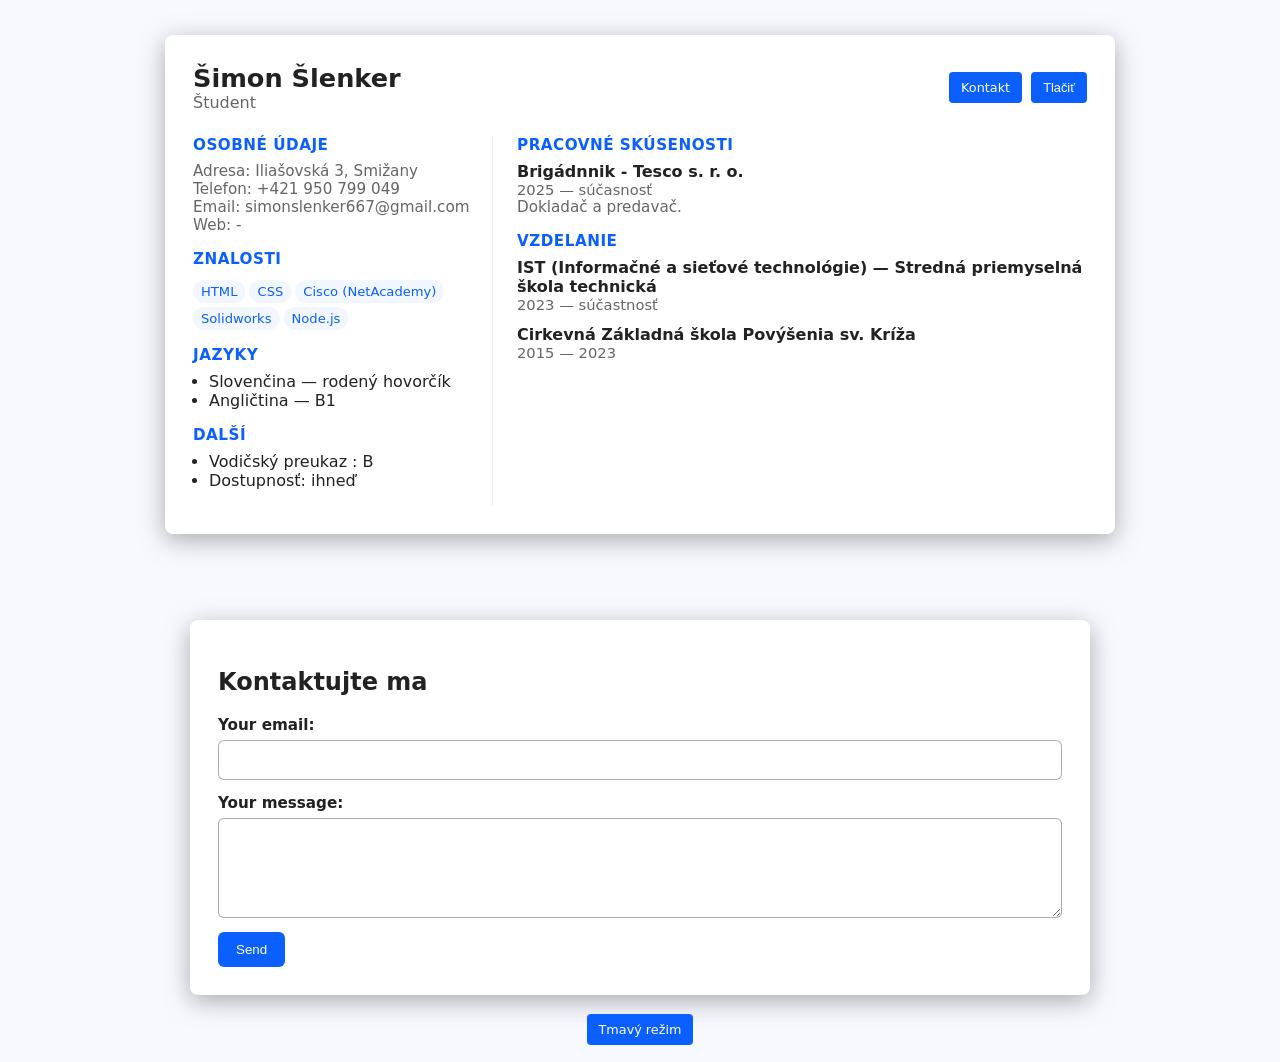
<file: index.html>
<!doctype html>
<html lang="cs">
<head>
  <meta charset="utf-8" />
  <meta name="viewport" content="width=device-width,initial-scale=1" />
  <title>Šimon Šlenker</title>
  <link rel="stylesheet" href="styly.css" />
</head>
<body>


  <div class="page">
    <header>
      <div>
        <div class="name">Šimon Šlenker</div>
        <div class="title">Študent</div>
      </div>
      <div>
        <a href="#contact" class="print-btn" style="text-decoration: none; display: inline-block; margin-right: 4px;">Kontakt</a>
        <button class="print-btn" onclick="window.print()">Tlačiť</button>
      </div>
    </header>

    <aside class="left">
      <div class="section">
        <h3>Osobné údaje</h3>
        <div class="muted">Adresa: Iliašovská 3, Smižany</div>
        <div class="muted">Telefon: +421 950 799 049</div>
        <div class="muted">Email: simonslenker667@gmail.com</div>
        <div class="muted">Web: - </div>
      </div>

      <div class="section">
        <h3>Znalosti</h3>
        <div>
          <span class="skill">HTML</span><span class="skill">CSS</span><span class="skill">Cisco (NetAcademy)</span>
          <span class="skill">Solidworks</span><span class="skill">Node.js</span>
        </div>
      </div>

      <div class="section">
        <h3>Jazyky</h3>
        <ul>
          <li>Slovenčina — rodený hovorčík</li>
          <li>Angličtina — B1 </li>
        </ul>
      </div>

      <div class="section">
        <h3>Další</h3>
        <ul>
          <li>Vodičský preukaz : B </li>
          <li>Dostupnosť: ihneď</li>
        </ul>
      </div>
    </aside>

    <main>
      <div class="section">
        <h3>Pracovné skúsenosti</h3>
        <div class="exp">
          <div class="role">Brigádnnik - Tesco s. r. o.</div>
          <div class="meta">2025 — súčasnosť</div>
          <div class="muted">Dokladač a predavač.</div>
        </div>
      </div> 
      <div class="section">
        <h3>Vzdelanie</h3>

        <div class="exp">
          <div class="role">IST (Informačné a sieťové technológie) — Stredná priemyselná škola technická</div>
          <div class="meta">2023 — súčastnosť</div>
        </div>

        <div class="exp">
          <div class="role"> Cirkevná Základná škola Povýšenia sv. Kríža</div>
          <div class="meta">2015 — 2023</div>
        </div> 
      </div> 
    </main>
  </div>

  <br><br>

  <div class="contact-form" id="contact">
    <h2>Kontaktujte ma</h2>
    <form action="https://formspree.io/f/mqeoagrb" method="POST">
      <label>
        Your email:
        <input type="email" name="email">
      </label>
      <label>
        Your message:
        <textarea name="message"></textarea>
      </label>
      <button type="submit">Send</button>
    </form>
  </div>

  <div style="text-align: center; margin: 24px 0;" class="contact-form-toggle-wrapper">
    <label for="theme-toggle" class="print-btn mode-label">Tmavý režim</label>
  </div>

</body>
</html>
</file>
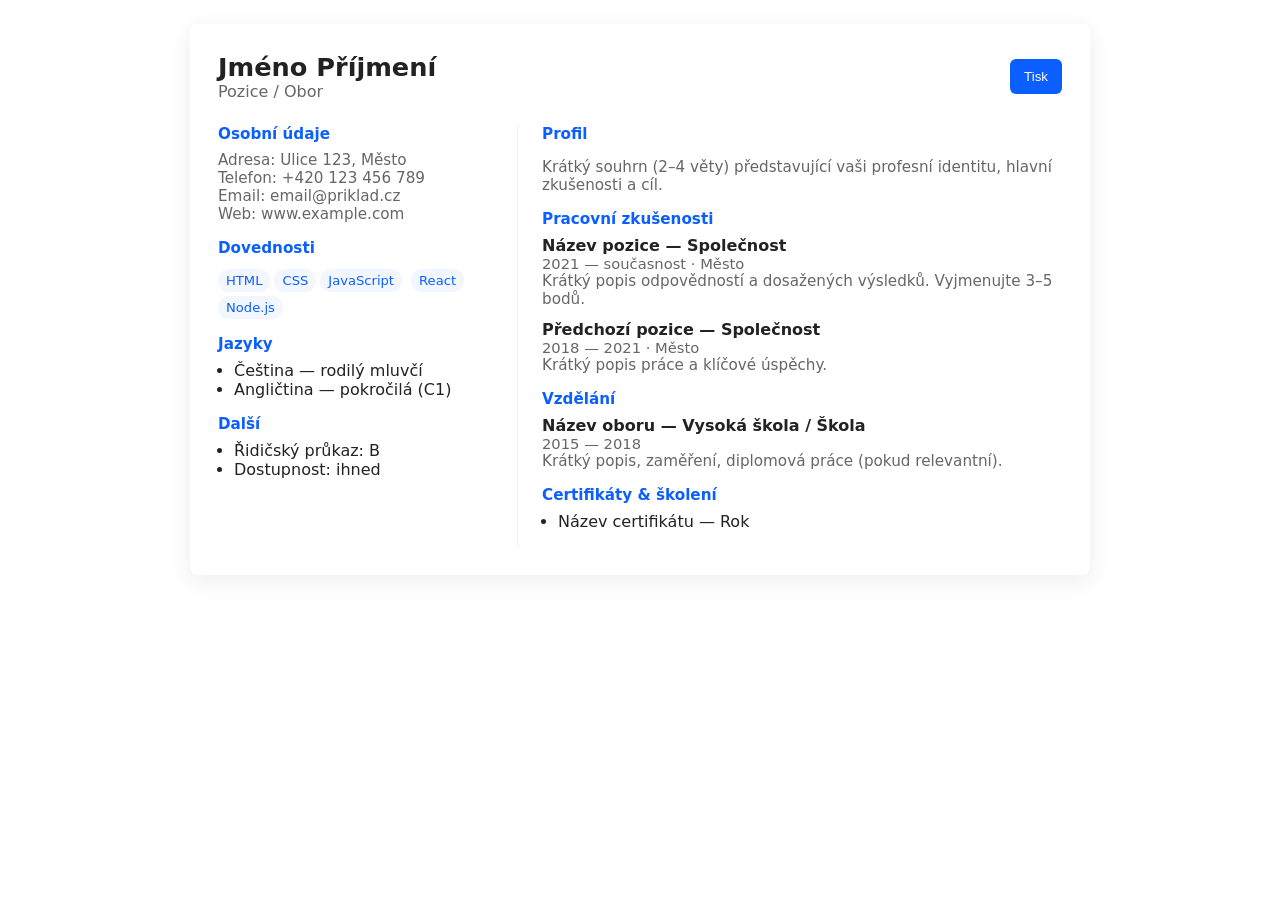
<file: zivotopis.html>
<!doctype html>
<html lang="cs">
<head>
  <meta charset="utf-8" />
  <meta name="viewport" content="width=device-width,initial-scale=1" />
  <title>Životopis — Jméno Příjmení</title>
  <style>
    :root{--accent:#0b5fff;--muted:#666;--bg:#f7f9ff}
    *{box-sizing:border-box}
    body{font-family:Inter, system-ui, -apple-system, "Segoe UI", Roboto, "Helvetica Neue", Arial; margin:0; color:#222}
    .page{max-width:900px;margin:24px auto;background:#fff;display:grid;grid-template-columns:300px 1fr;gap:24px;padding:28px;border-radius:8px;box-shadow:0 6px 24px rgba(20,30,60,0.08)}
    header{grid-column:1/-1;display:flex;justify-content:space-between;align-items:center}
    .name{font-size:1.6rem;font-weight:700}
    .title{color:var(--muted)}
    .left{padding-right:8px;border-right:1px solid #eee}
    .section{margin-bottom:16px}
    .section h3{margin:0 0 8px 0;font-size:0.95rem;color:var(--accent)}
    .muted{color:var(--muted);font-size:0.95rem}
    ul{padding-left:16px;margin:0}
    .skill{display:inline-block;background:#f1f6ff;color:var(--accent);padding:4px 8px;border-radius:999px;margin:4px 4px 0 0;font-size:0.82rem}
    .exp{margin-bottom:12px}
    .exp .role{font-weight:600}
    .exp .meta{color:var(--muted);font-size:0.92rem}
    .print-btn{border:0;background:var(--accent);color:#fff;padding:10px 14px;border-radius:6px;cursor:pointer}
    @media (max-width:800px){.page{grid-template-columns:1fr;padding:18px} .left{border-right:none;border-bottom:1px solid #eee;padding-bottom:12px}}
    @media print{body{background:#fff} .print-btn, .page{box-shadow:none} .page{max-width:100%;border-radius:0} }
  </style>
</head>
<body>
  <div class="page">
    <header>
      <div>
        <div class="name">Jméno Příjmení</div>
        <div class="title">Pozice / Obor</div>
      </div>
      <div>
        <button class="print-btn" onclick="window.print()">Tisk</button>
      </div>
    </header>

    <aside class="left">
      <div class="section">
        <h3>Osobní údaje</h3>
        <div class="muted">Adresa: Ulice 123, Město</div>
        <div class="muted">Telefon: +420 123 456 789</div>
        <div class="muted">Email: email@priklad.cz</div>
        <div class="muted">Web: www.example.com</div>
      </div>

      <div class="section">
        <h3>Dovednosti</h3>
        <div>
          <span class="skill">HTML</span><span class="skill">CSS</span><span class="skill">JavaScript</span>
          <span class="skill">React</span><span class="skill">Node.js</span>
        </div>
      </div>

      <div class="section">
        <h3>Jazyky</h3>
        <ul>
          <li>Čeština — rodilý mluvčí</li>
          <li>Angličtina — pokročilá (C1)</li>
        </ul>
      </div>

      <div class="section">
        <h3>Další</h3>
        <ul>
          <li>Řidičský průkaz: B</li>
          <li>Dostupnost: ihned</li>
        </ul>
      </div>
    </aside>

    <main>
      <div class="section">
        <h3>Profil</h3>
        <p class="muted">Krátký souhrn (2–4 věty) představující vaši profesní identitu, hlavní zkušenosti a cíl.</p>
      </div>

      <div class="section">
        <h3>Pracovní zkušenosti</h3>
        <div class="exp">
          <div class="role">Název pozice — Společnost</div>
          <div class="meta">2021 — současnost · Město</div>
          <div class="muted">Krátký popis odpovědností a dosažených výsledků. Vyjmenujte 3–5 bodů.</div>
        </div>

        <div class="exp">
          <div class="role">Předchozí pozice — Společnost</div>
          <div class="meta">2018 — 2021 · Město</div>
          <div class="muted">Krátký popis práce a klíčové úspěchy.</div>
        </div>
      </div>

      <div class="section">
        <h3>Vzdělání</h3>
        <div class="exp">
          <div class="role">Název oboru — Vysoká škola / Škola</div>
          <div class="meta">2015 — 2018</div>
          <div class="muted">Krátký popis, zaměření, diplomová práce (pokud relevantní).</div>
        </div>
      </div>

      <div class="section">
        <h3>Certifikáty & školení</h3>
        <ul>
          <li>Název certifikátu — Rok</li>
        </ul>
      </div>
    </main>
  </div>

</body>
</html>
</file>
<file: styly.css>
/* Globálne premenné a nastavenia */
:root {
  --accent: #0b5fff;
  --muted: #666;
  --bg: #f7f9ff;
}

* {
  box-sizing: border-box;
}

body {
  font-family: Inter, system-ui, -apple-system, "Segoe UI", Roboto, "Helvetica Neue", Arial, sans-serif;
  margin: 0;
  color: #222;
  background-color: var(--bg); /* Pridané pozadie pre celú stránku */
}

/* Hlavný kontajner (Životopis) */
.page {
  max-width: 950px;
  max-height: 580px;
  margin: 24px auto;
  margin-top: 35px; /* Zvýšená horní mezera pro lepší vzhled */
  background: #fff;
  display: grid;
  grid-template-columns: 300px 1fr;
  gap: 24px;
  padding: 28px;
  border-radius: 8px;
  box-shadow: 0 6px 24px rgba(107, 107, 107, 0.555); /* Jemne upravený tieň */
}

/* Hlavička */
header {
  grid-column: 1 / -1;
  display: flex;
  justify-content: space-between;
  align-items: center;
}

.name {
  font-size: 1.6rem;
  font-weight: 700;
}

.title {
  color: var(--muted);
}

/* Rozvrhnutie stĺpcov */
.left {
  padding-right: 8px;
  border-right: 1px solid #eee;
}

/* Sekcie a texty */
.section {
  margin-bottom: 16px;
}

.section h3 {
  margin: 0 0 8px 0;
  font-size: 0.95rem;
  color: var(--accent);
  text-transform: uppercase; /* Voliteľné: dodá sekciám profesionálnejší vzhľad */
  letter-spacing: 0.5px;
}

.muted {
  color: var(--muted);
  font-size: 0.95rem;
}

ul {
  padding-left: 16px;
  margin: 0;
}

/* Zručnosti (Badges) */
.skill {
  display: inline-block;
  background: #f1f6ff;
  color: var(--accent);
  padding: 4px 8px;
  border-radius: 999px;
  margin: 4px 4px 0 0;
  font-size: 0.82rem;
  font-weight: 500;
}

/* Skúsenosti */
.exp {
  margin-bottom: 12px;
}

.exp .role {
  font-weight: 600;
}

.exp .meta {
  color: var(--muted);
  font-size: 0.92rem;
}

/* Tlačidlo na tlač a kontakt */
.print-btn {
  border: 0;
  background: var(--accent);
  color: #fff;
  padding: 8px 12px;       /* Pôvodne bolo 10px 14px (prvé číslo je výška, druhé šírka) */
  font-size: 0.8rem;      /* Pridané pre menšie písmo uvnútri tlačidla */
  border-radius: 4px;      /* Jemne zmenšené zaoblenie rohov, aby sedelo k menšiemu rozmeru */
  cursor: pointer;
  transition: background 0.2s ease; 
}

.print-btn:hover {
  background: #0046d5; /* Tmavší odtieň modrej pri prejdení myšou */
}

/* Kontaktný formulár (zobrazuje sa iba na webe) */
.contact-form {
  max-width: 900px;
  margin: 24px auto;
  padding: 28px;
  background: #fff;
  border-radius: 8px;
  box-shadow: 0 6px 24px rgba(107, 107, 107, 0.555);
}

.contact-form label {
  display: block;
  margin-bottom: 14px;
  font-weight: 600;
  font-size: 0.95rem;
}

.contact-form input, 
.contact-form textarea {
  display: block;
  width: 100%;
  margin-top: 6px;
  padding: 10px;
  border: 1px solid rgba(107, 107, 107, 0.555);
  border-radius: 6px;
  font-family: inherit;
  font-size: 0.95rem;
}

.contact-form textarea {
  resize: vertical;
  min-height: 100px;
}

.contact-form button {
  border: 0;
  background: var(--accent);
  color: #fff;
  padding: 10px 18px;
  border-radius: 6px;
  cursor: pointer;
  font-weight: 500;
  transition: background 0.2s ease;
}

.contact-form button:hover {
  background: #0046d5;
}

/* Responzivita (Mobilné zariadenia) */
@media (max-width: 800px) {
  .page, .contact-form {
    grid-template-columns: 1fr;
    padding: 18px;
    margin: 12px;
  }
  
  .left {
    border-right: none;
    border-bottom: 1px solid #eee;
    padding-bottom: 12px;
    padding-right: 0;
  }
}

/* Nastavenia pre tlač */
@media print {
  body {
    background: #fff;
    margin: 1.6cm; /* Nastaví čisté okraje pre samotný text životopisu */
  }
  
  /* ÚPLNÉ SKRYTIE TLAČIDLA A FORMULÁRA PRI TLAČI */
  .print-btn, 
  .contact-form {
    display: none !important; 
  }
  
  /* Skryje automaticky generované URL adresy prehliadačom */
  a[href]:after {
    content: none !important;
  }
  
  /* Odstráni systémové hlavičky a päty (dátum, titulok, URL na spodu stránky) */
  @page {
    margin: 0;
  }
  
  .page {
    box-shadow: none;
    max-width: 100%;
    border-radius: 0;
    margin: 0;
    padding: 0;
  }
}
</file>
